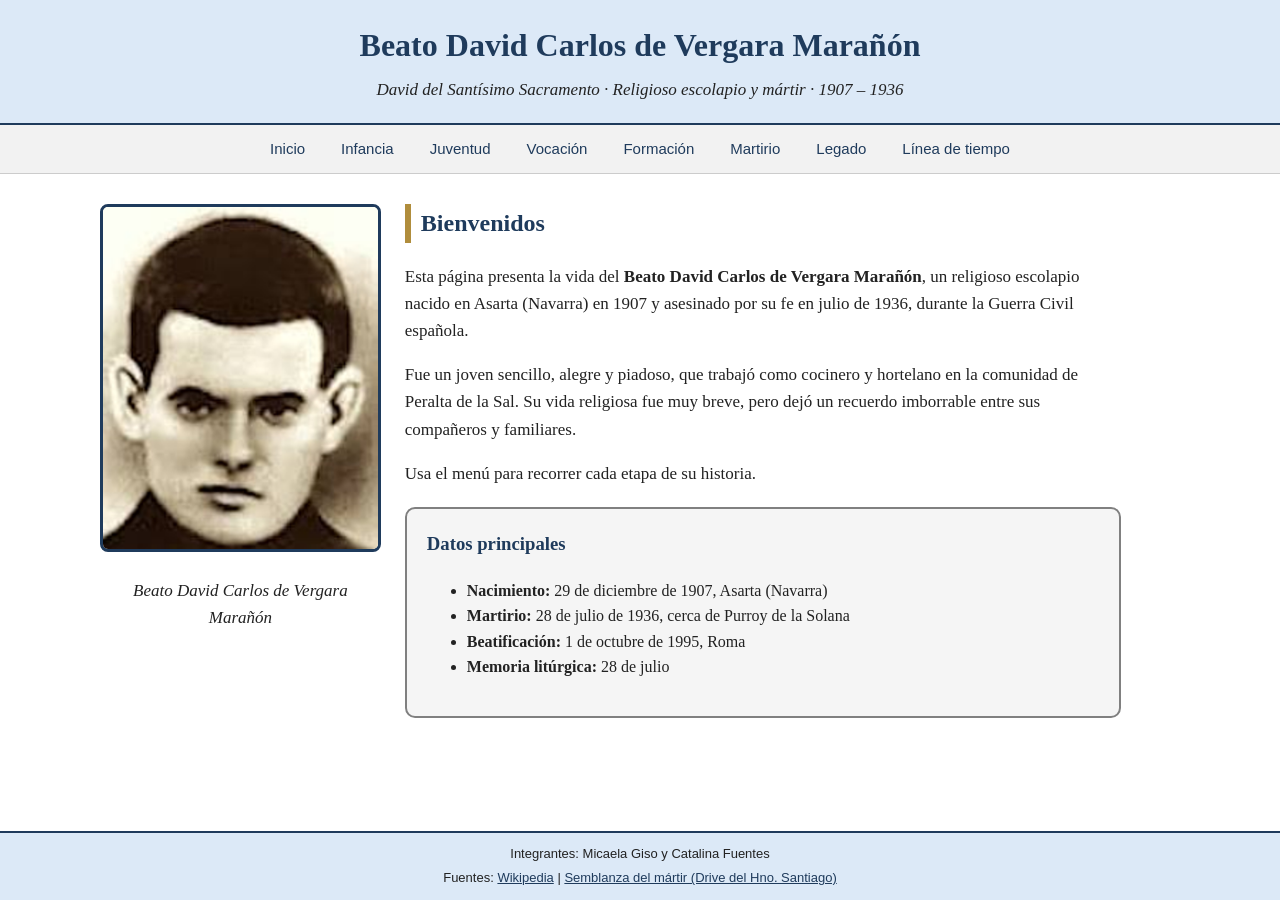
<file: index.html>
<!DOCTYPE html>
<html lang="en">
<head>
  <meta charset="UTF-8">
  <meta name="viewport" content="width=device-width, initial-scale=1.0">
  <title>Proyecto</title>
  <link rel="stylesheet" href="css/estilos.css">
</head>
<body>

  <header>
    <h1>Beato David Carlos de Vergara Marañón</h1>
    <p>David del Santísimo Sacramento · Religioso escolapio y mártir · 1907 – 1936</p>
  </header>

  <nav>
    <ul>
      <li><a href="index.html">Inicio</a></li>
      <li><a href="paginas/infancia.html">Infancia</a></li>
      <li><a href="paginas/juventud.html">Juventud</a></li>
      <li><a href="paginas/vocacion.html">Vocación</a></li>
      <li><a href="paginas/formacion.html">Formación</a></li>
      <li><a href="paginas/martirio.html">Martirio</a></li>
      <li><a href="paginas/legado.html">Legado</a></li>
      <li><a href="paginas/linea-tiempo.html">Línea de tiempo</a></li>
    </ul>
  </nav>

  <div class="contenedor">

    <div class="lateral">
      <img src="img/beato-david.png" alt="Retrato del Beato David Carlos de Vergara Marañón">
      <p><em>Beato David Carlos de Vergara Marañón</em></p>
    </div>

    <main class="contenido">
      <h2>Bienvenidos</h2>
      <p>Esta página presenta la vida del <strong>Beato David Carlos de Vergara Marañón</strong>, un religioso escolapio nacido en Asarta (Navarra) en 1907 y asesinado por su fe en julio de 1936, durante la Guerra Civil española.</p>
      <p>Fue un joven sencillo, alegre y piadoso, que trabajó como cocinero y hortelano en la comunidad de Peralta de la Sal. Su vida religiosa fue muy breve, pero dejó un recuerdo imborrable entre sus compañeros y familiares.</p>
      <p>Usa el menú para recorrer cada etapa de su historia.</p>
      <div class="tarjeta">
        <h3>Datos principales</h3>
        <ul>
          <li><strong>Nacimiento:</strong> 29 de diciembre de 1907, Asarta (Navarra)</li>
          <li><strong>Martirio:</strong> 28 de julio de 1936, cerca de Purroy de la Solana</li>
          <li><strong>Beatificación:</strong> 1 de octubre de 1995, Roma</li>
          <li><strong>Memoria litúrgica:</strong> 28 de julio</li>
        </ul>
      </div>
    </main>

  </div>

  <footer>
    <p>Integrantes: Micaela Giso y Catalina Fuentes</p>
    <p>Fuentes:
      <a href="https://es.wikipedia.org/wiki/David_Carlos_de_Vergara_Mara%C3%B1%C3%B3n" target="_blank">Wikipedia</a> |
      <a href="https://drive.google.com/drive/folders/1KBdkmyiIZbQP7oIStx3ySEvW28_Zi-13" target="_blank">Semblanza del mártir (Drive del Hno. Santiago)</a>
    </p>
  </footer>

</body>
</html>
</file>
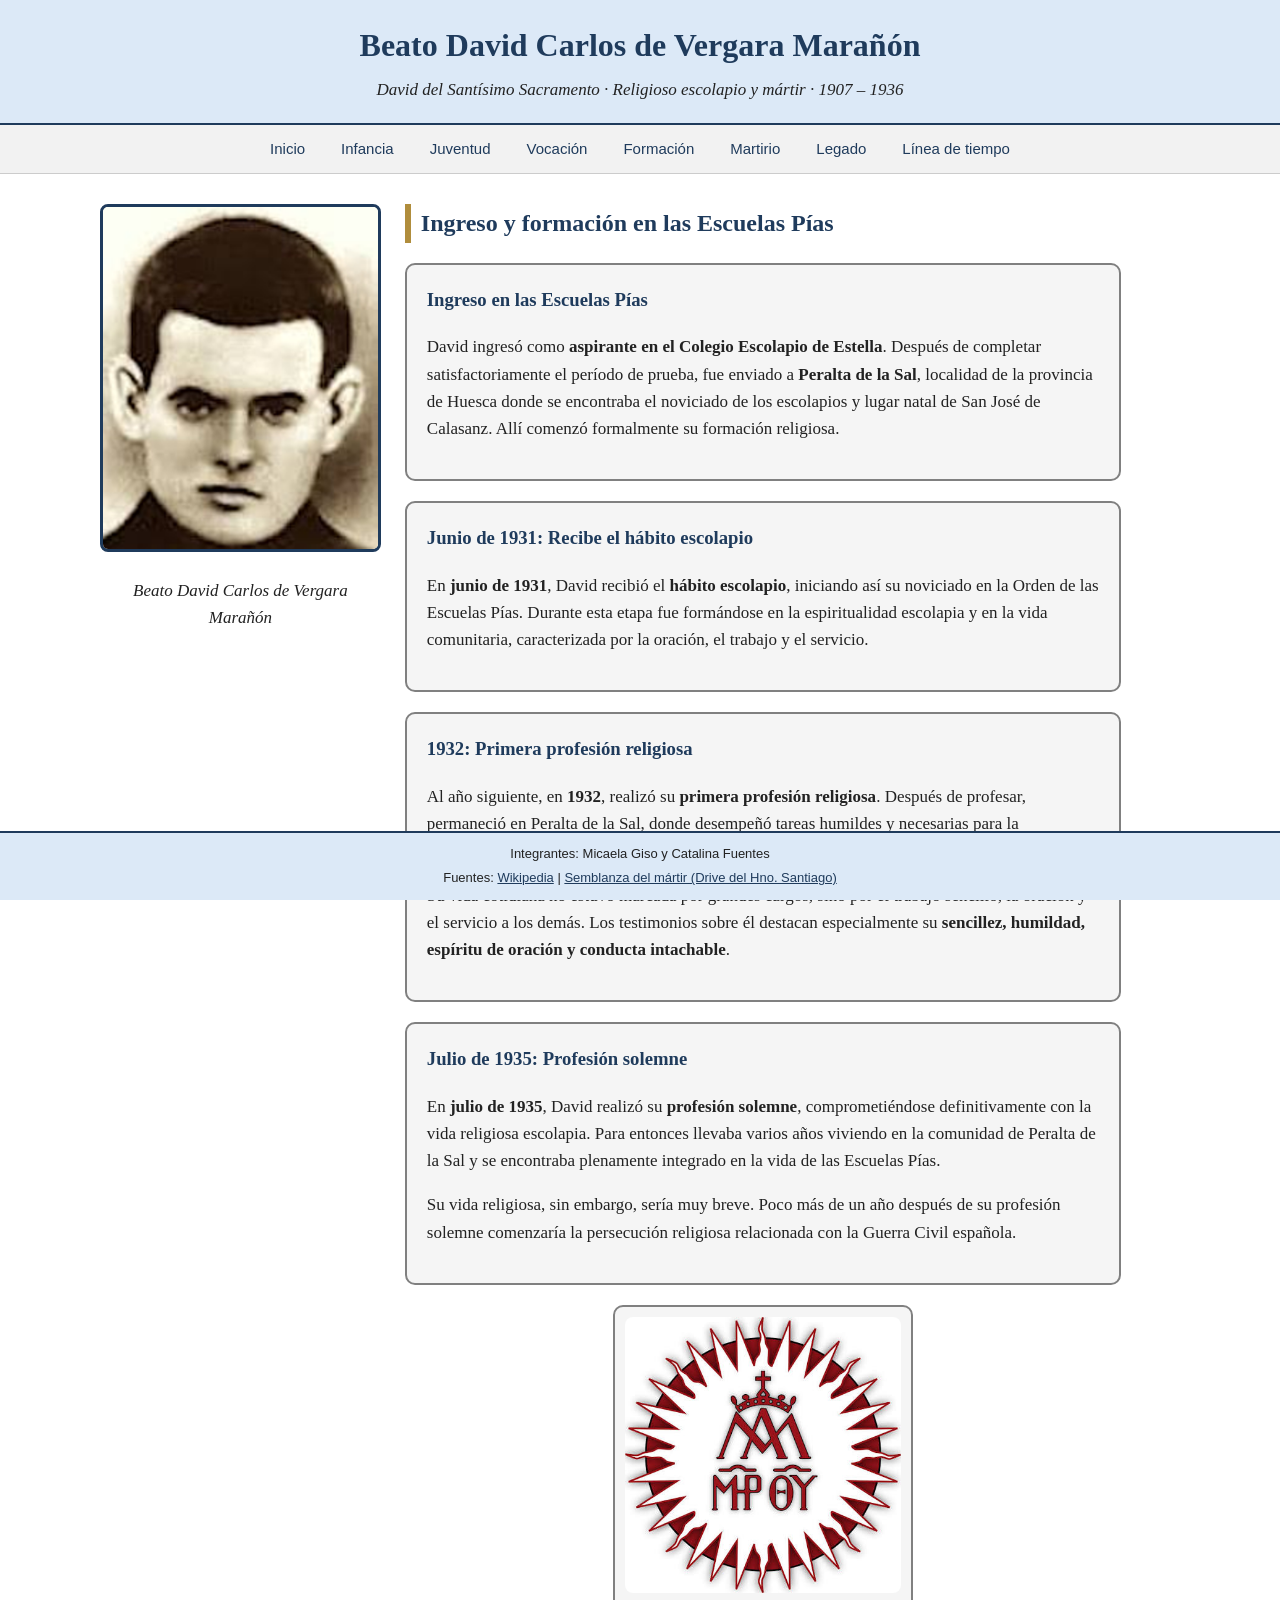
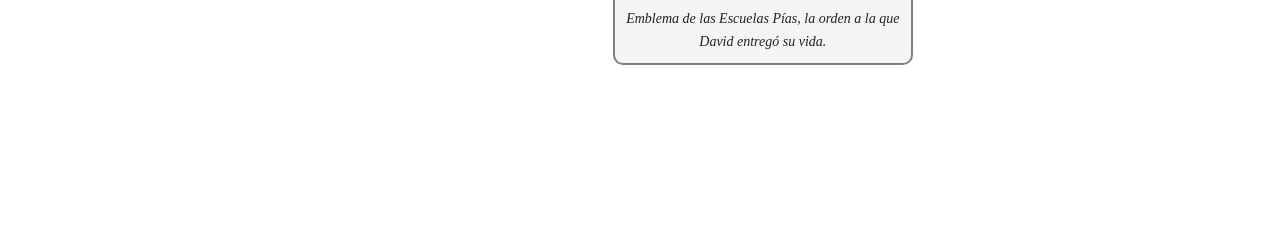
<file: paginas/formacion.html>
<!DOCTYPE html>
<html lang="es">
<head>
  <meta charset="UTF-8">
  <meta name="viewport" content="width=device-width, initial-scale=1.0">
  <title>Formación | Beato David Carlos de Vergara Marañón</title>
  <link rel="stylesheet" href="../css/estilos.css">
</head>
<body>

  <header>
    <h1>Beato David Carlos de Vergara Marañón</h1>
    <p>David del Santísimo Sacramento · Religioso escolapio y mártir · 1907 – 1936</p>
  </header>

  <nav>
    <ul>
      <li><a href="../index.html">Inicio</a></li>
      <li><a href="infancia.html">Infancia</a></li>
      <li><a href="juventud.html">Juventud</a></li>
      <li><a href="vocacion.html">Vocación</a></li>
      <li><a href="formacion.html">Formación</a></li>
      <li><a href="martirio.html">Martirio</a></li>
      <li><a href="legado.html">Legado</a></li>
      <li><a href="linea-tiempo.html">Línea de tiempo</a></li>
    </ul>
  </nav>

  <div class="contenedor">

    <div class="lateral">
      <img src="../img/beato-david.png" alt="Retrato del Beato David Carlos de Vergara Marañón">
      <p><em>Beato David Carlos de Vergara Marañón</em></p>
    </div>

    <main class="contenido">
      <h2>Ingreso y formación en las Escuelas Pías</h2>

      <div class="tarjeta">
        <h3>Ingreso en las Escuelas Pías</h3>
        <p>David ingresó como <strong>aspirante en el Colegio Escolapio de Estella</strong>. Después de completar satisfactoriamente el período de prueba, fue enviado a <strong>Peralta de la Sal</strong>, localidad de la provincia de Huesca donde se encontraba el noviciado de los escolapios y lugar natal de San José de Calasanz. Allí comenzó formalmente su formación religiosa.</p>
      </div>

      <div class="tarjeta">
        <h3>Junio de 1931: Recibe el hábito escolapio</h3>
        <p>En <strong>junio de 1931</strong>, David recibió el <strong>hábito escolapio</strong>, iniciando así su noviciado en la Orden de las Escuelas Pías. Durante esta etapa fue formándose en la espiritualidad escolapia y en la vida comunitaria, caracterizada por la oración, el trabajo y el servicio.</p>
      </div>

      <div class="tarjeta">
        <h3>1932: Primera profesión religiosa</h3>
        <p>Al año siguiente, en <strong>1932</strong>, realizó su <strong>primera profesión religiosa</strong>. Después de profesar, permaneció en Peralta de la Sal, donde desempeñó tareas humildes y necesarias para la comunidad. Fue principalmente <strong>cocinero y hortelano</strong>.</p>
        <p>Su vida cotidiana no estuvo marcada por grandes cargos, sino por el trabajo sencillo, la oración y el servicio a los demás. Los testimonios sobre él destacan especialmente su <strong>sencillez, humildad, espíritu de oración y conducta intachable</strong>.</p>
      </div>

      <div class="tarjeta">
        <h3>Julio de 1935: Profesión solemne</h3>
        <p>En <strong>julio de 1935</strong>, David realizó su <strong>profesión solemne</strong>, comprometiéndose definitivamente con la vida religiosa escolapia. Para entonces llevaba varios años viviendo en la comunidad de Peralta de la Sal y se encontraba plenamente integrado en la vida de las Escuelas Pías.</p>
        <p>Su vida religiosa, sin embargo, sería muy breve. Poco más de un año después de su profesión solemne comenzaría la persecución religiosa relacionada con la Guerra Civil española.</p>
      </div>
      <div class="foto">
        <img src="../img/escuelas-pias.png" alt="Emblema de las Escuelas Pías con el monograma de María y una corona">
        <p><em>Emblema de las Escuelas Pías, la orden a la que David entregó su vida.</em></p>
      </div>
    </main>

  </div>

  <footer>
    <p>Integrantes: Micaela Giso y Catalina Fuentes</p>
    <p>Fuentes:
      <a href="https://es.wikipedia.org/wiki/David_Carlos_de_Vergara_Mara%C3%B1%C3%B3n" target="_blank">Wikipedia</a> |
      <a href="https://drive.google.com/drive/folders/1KBdkmyiIZbQP7oIStx3ySEvW28_Zi-13" target="_blank">Semblanza del mártir (Drive del Hno. Santiago)</a>
    </p>
  </footer>

</body>
</html>
</file>
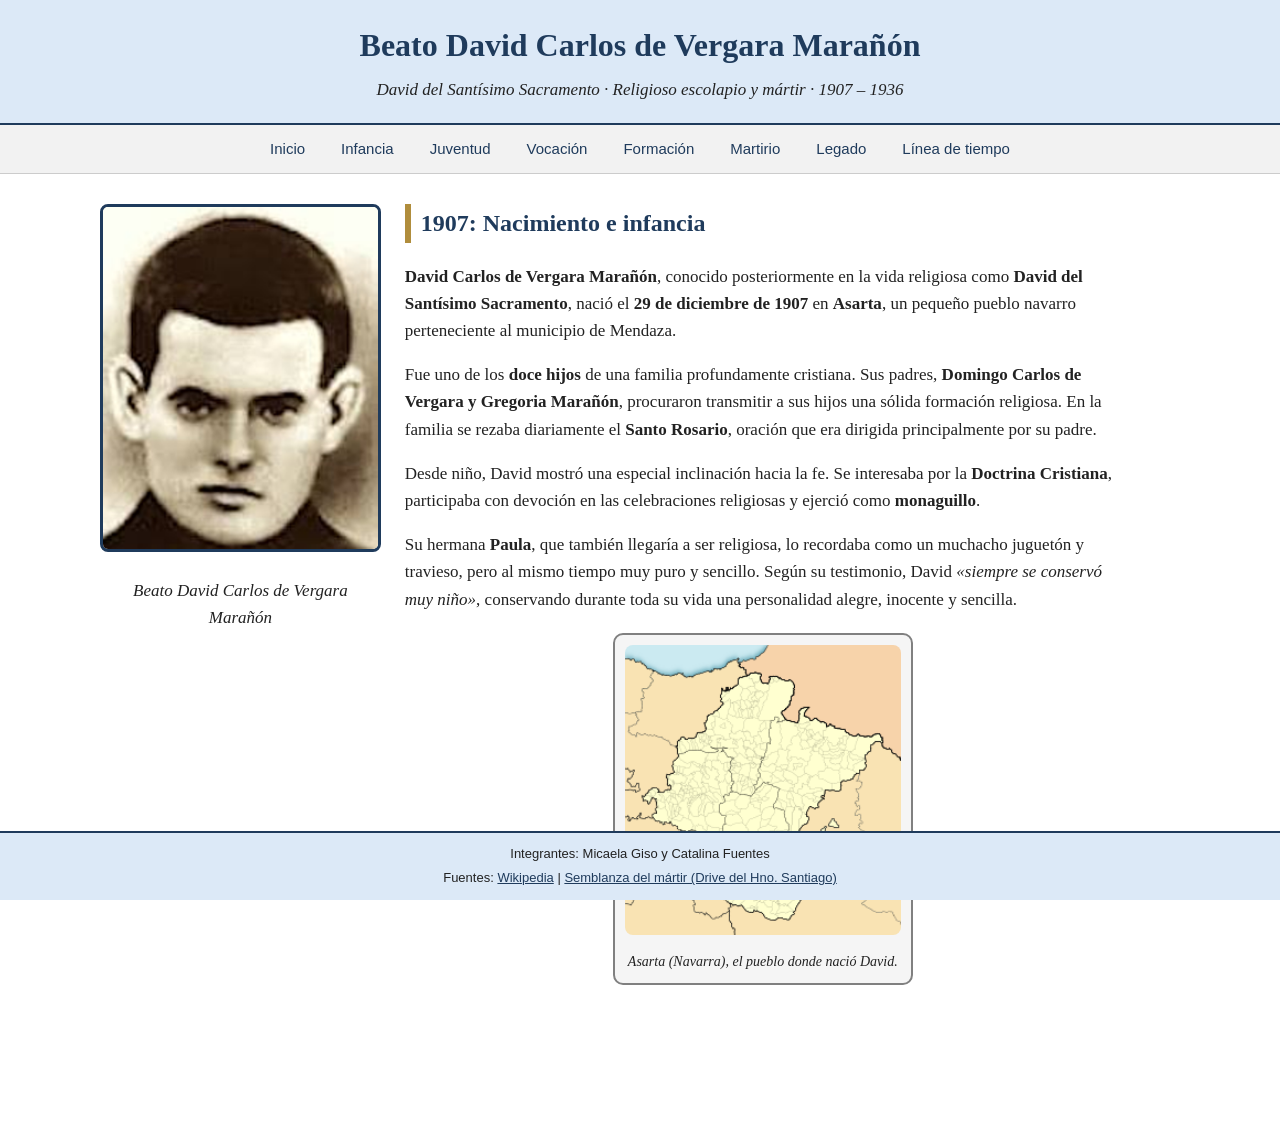
<file: paginas/infancia.html>
<!DOCTYPE html>
<html lang="es">
<head>
  <meta charset="UTF-8">
  <meta name="viewport" content="width=device-width, initial-scale=1.0">
  <title>Infancia | Beato David Carlos de Vergara Marañón</title>
  <link rel="stylesheet" href="../css/estilos.css">
</head>
<body>

  <header>
    <h1>Beato David Carlos de Vergara Marañón</h1>
    <p>David del Santísimo Sacramento · Religioso escolapio y mártir · 1907 – 1936</p>
  </header>

  <nav>
    <ul>
      <li><a href="../index.html">Inicio</a></li>
      <li><a href="infancia.html">Infancia</a></li>
      <li><a href="juventud.html">Juventud</a></li>
      <li><a href="vocacion.html">Vocación</a></li>
      <li><a href="formacion.html">Formación</a></li>
      <li><a href="martirio.html">Martirio</a></li>
      <li><a href="legado.html">Legado</a></li>
      <li><a href="linea-tiempo.html">Línea de tiempo</a></li>
    </ul>
  </nav>

  <div class="contenedor">

    <div class="lateral">
      <img src="../img/beato-david.png" alt="Retrato del Beato David Carlos de Vergara Marañón">
      <p><em>Beato David Carlos de Vergara Marañón</em></p>
    </div>

    <main class="contenido">
      <h2>1907: Nacimiento e infancia</h2>

      <p><strong>David Carlos de Vergara Marañón</strong>, conocido posteriormente en la vida religiosa como <strong>David del Santísimo Sacramento</strong>, nació el <strong>29 de diciembre de 1907</strong> en <strong>Asarta</strong>, un pequeño pueblo navarro perteneciente al municipio de Mendaza.</p>
      <p>Fue uno de los <strong>doce hijos</strong> de una familia profundamente cristiana. Sus padres, <strong>Domingo Carlos de Vergara y Gregoria Marañón</strong>, procuraron transmitir a sus hijos una sólida formación religiosa. En la familia se rezaba diariamente el <strong>Santo Rosario</strong>, oración que era dirigida principalmente por su padre.</p>
      <p>Desde niño, David mostró una especial inclinación hacia la fe. Se interesaba por la <strong>Doctrina Cristiana</strong>, participaba con devoción en las celebraciones religiosas y ejerció como <strong>monaguillo</strong>.</p>
      <p>Su hermana <strong>Paula</strong>, que también llegaría a ser religiosa, lo recordaba como un muchacho juguetón y travieso, pero al mismo tiempo muy puro y sencillo. Según su testimonio, David <em>«siempre se conservó muy niño»</em>, conservando durante toda su vida una personalidad alegre, inocente y sencilla.</p>
      <div class="foto">
        <img src="../img/asarta.png" alt="Mapa de Navarra con sus municipios">
        <p><em>Asarta (Navarra), el pueblo donde nació David.</em></p>
      </div>
    </main>

  </div>

  <footer>
    <p>Integrantes: Micaela Giso y Catalina Fuentes</p>
    <p>Fuentes:
      <a href="https://es.wikipedia.org/wiki/David_Carlos_de_Vergara_Mara%C3%B1%C3%B3n" target="_blank">Wikipedia</a> |
      <a href="https://drive.google.com/drive/folders/1KBdkmyiIZbQP7oIStx3ySEvW28_Zi-13" target="_blank">Semblanza del mártir (Drive del Hno. Santiago)</a>
    </p>
  </footer>

</body>
</html>
</file>
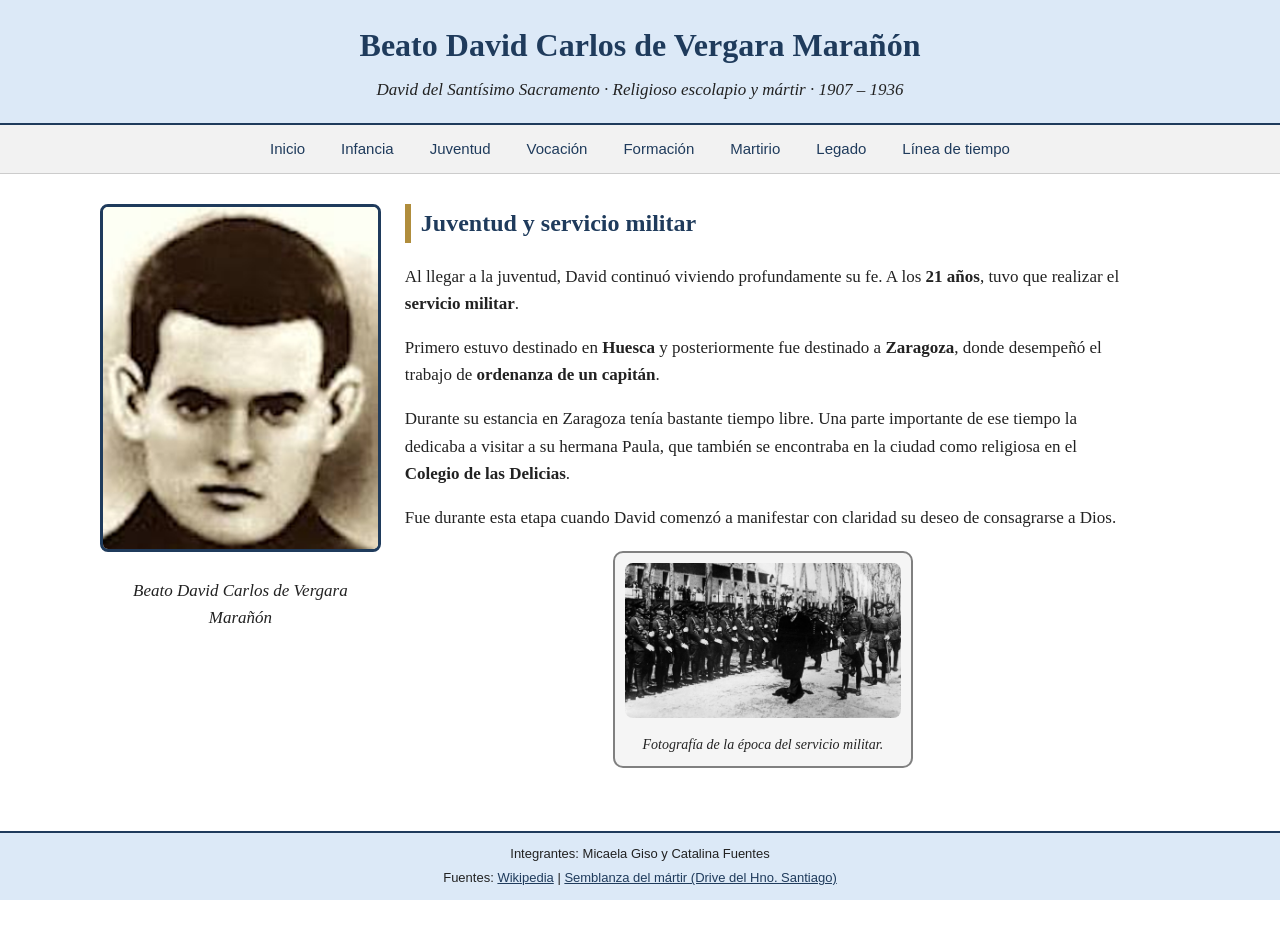
<file: paginas/juventud.html>
<!DOCTYPE html>
<html lang="es">
<head>
  <meta charset="UTF-8">
  <meta name="viewport" content="width=device-width, initial-scale=1.0">
  <title>Juventud | Beato David Carlos de Vergara Marañón</title>
  <link rel="stylesheet" href="../css/estilos.css">
</head>
<body>

  <header>
    <h1>Beato David Carlos de Vergara Marañón</h1>
    <p>David del Santísimo Sacramento · Religioso escolapio y mártir · 1907 – 1936</p>
  </header>

  <nav>
    <ul>
      <li><a href="../index.html">Inicio</a></li>
      <li><a href="infancia.html">Infancia</a></li>
      <li><a href="juventud.html">Juventud</a></li>
      <li><a href="vocacion.html">Vocación</a></li>
      <li><a href="formacion.html">Formación</a></li>
      <li><a href="martirio.html">Martirio</a></li>
      <li><a href="legado.html">Legado</a></li>
      <li><a href="linea-tiempo.html">Línea de tiempo</a></li>
    </ul>
  </nav>

  <div class="contenedor">

    <div class="lateral">
      <img src="../img/beato-david.png" alt="Retrato del Beato David Carlos de Vergara Marañón">
      <p><em>Beato David Carlos de Vergara Marañón</em></p>
    </div>

    <main class="contenido">
      <h2>Juventud y servicio militar</h2>

      <p>Al llegar a la juventud, David continuó viviendo profundamente su fe. A los <strong>21 años</strong>, tuvo que realizar el <strong>servicio militar</strong>.</p>
      <p>Primero estuvo destinado en <strong>Huesca</strong> y posteriormente fue destinado a <strong>Zaragoza</strong>, donde desempeñó el trabajo de <strong>ordenanza de un capitán</strong>.</p>
      <p>Durante su estancia en Zaragoza tenía bastante tiempo libre. Una parte importante de ese tiempo la dedicaba a visitar a su hermana Paula, que también se encontraba en la ciudad como religiosa en el <strong>Colegio de las Delicias</strong>.</p>
      <p>Fue durante esta etapa cuando David comenzó a manifestar con claridad su deseo de consagrarse a Dios.</p>
      <div class="foto">
        <img src="../img/servicio-militar.png" alt="Fotografía de época de soldados formados durante un desfile militar">
        <p><em>Fotografía de la época del servicio militar.</em></p>
      </div>
    </main>

  </div>

  <footer>
    <p>Integrantes: Micaela Giso y Catalina Fuentes</p>
    <p>Fuentes:
      <a href="https://es.wikipedia.org/wiki/David_Carlos_de_Vergara_Mara%C3%B1%C3%B3n" target="_blank">Wikipedia</a> |
      <a href="https://drive.google.com/drive/folders/1KBdkmyiIZbQP7oIStx3ySEvW28_Zi-13" target="_blank">Semblanza del mártir (Drive del Hno. Santiago)</a>
    </p>
  </footer>

</body>
</html>
</file>
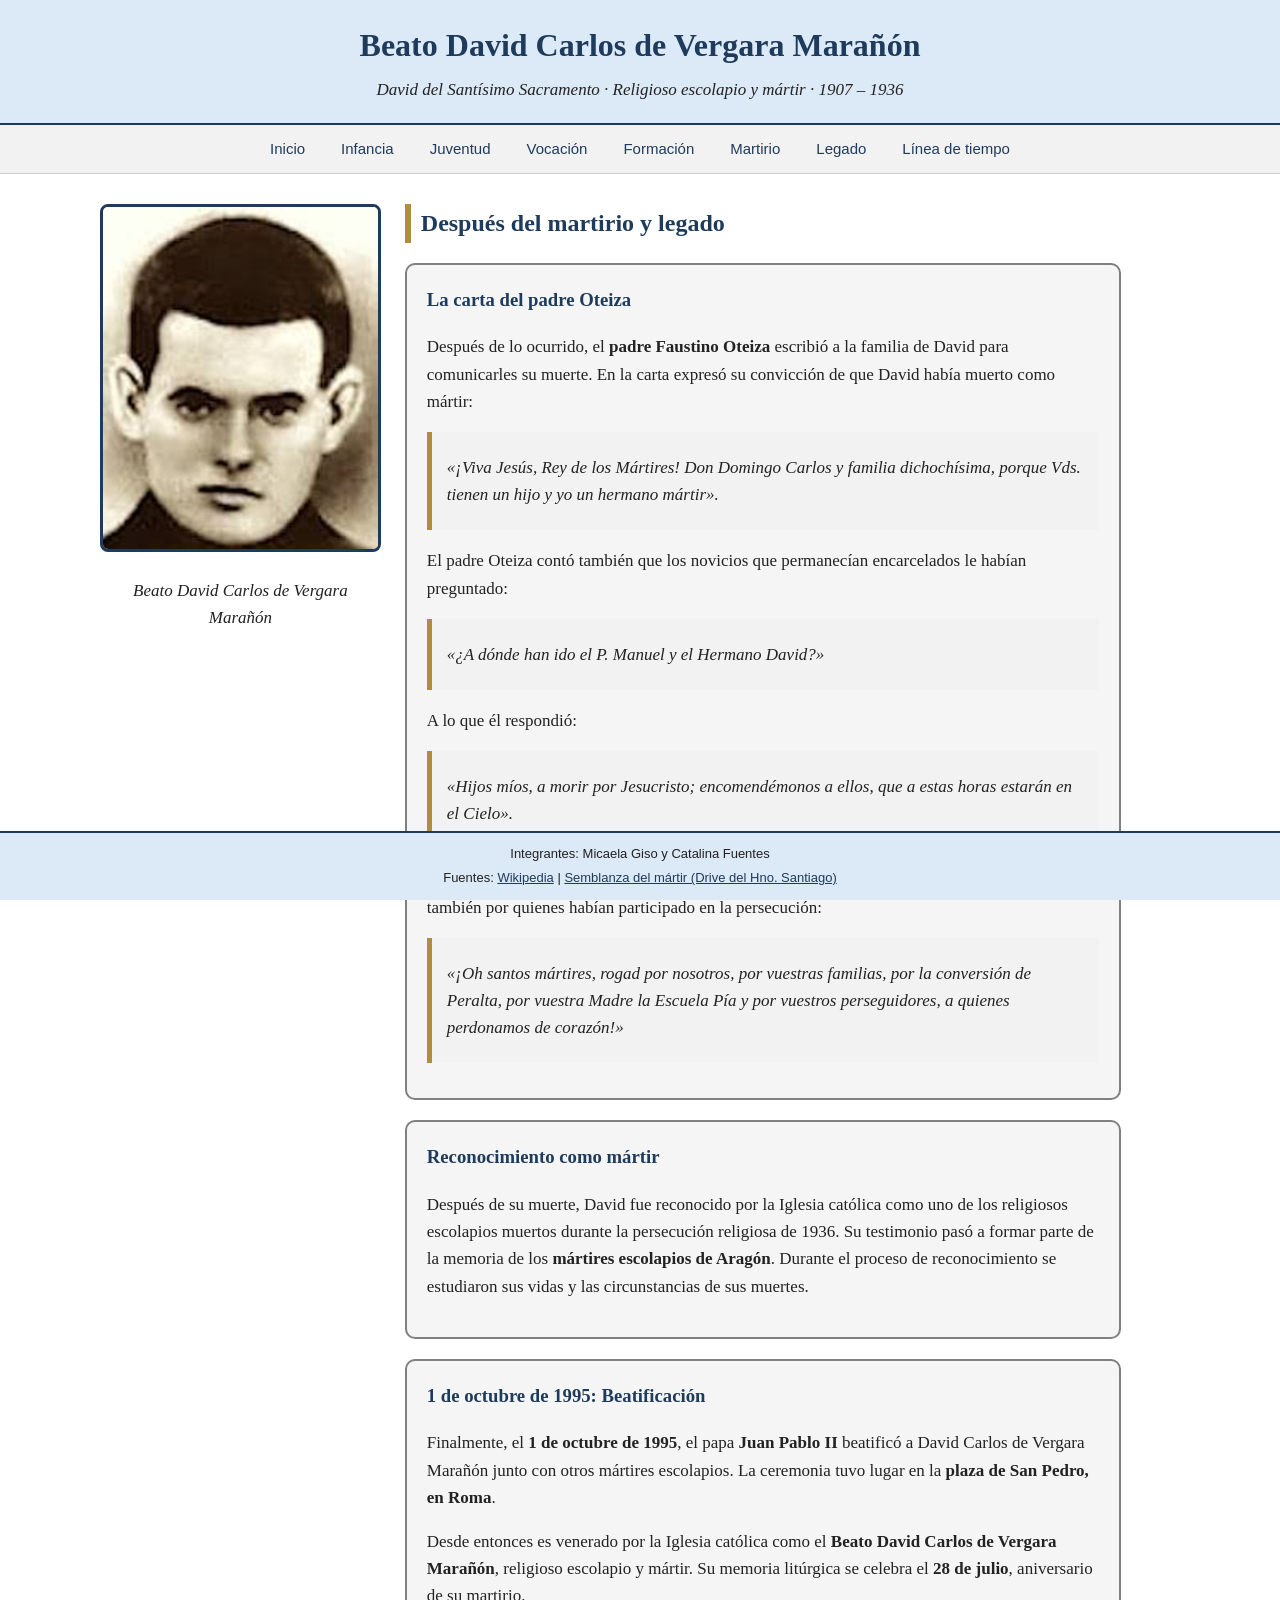
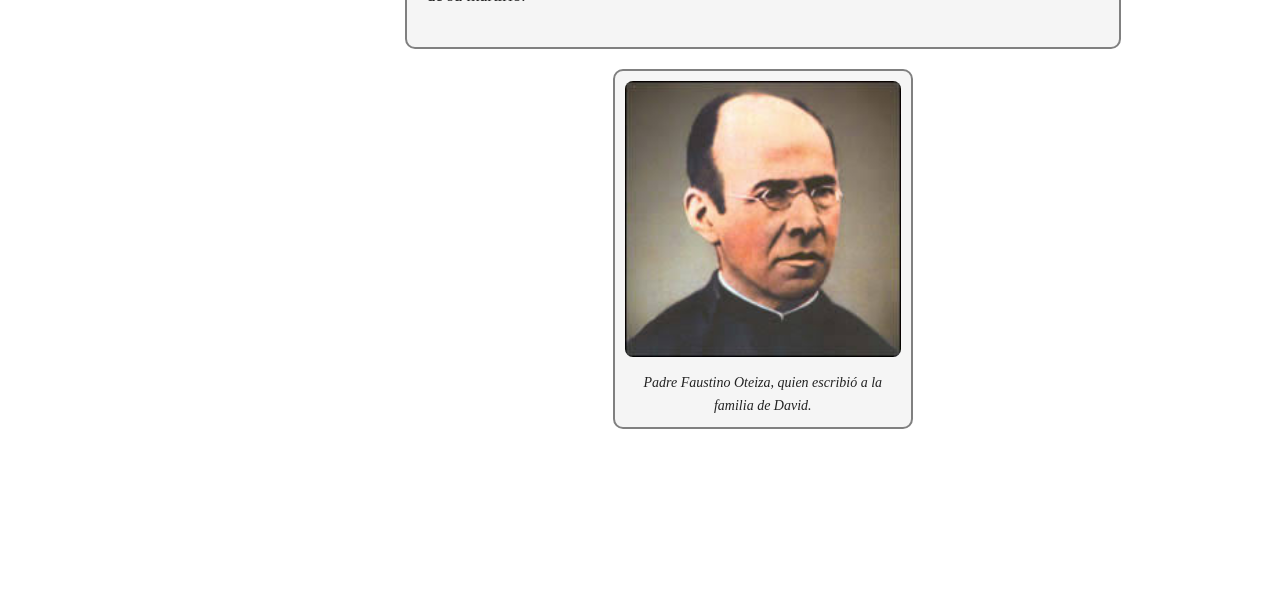
<file: paginas/legado.html>
<!DOCTYPE html>
<html lang="es">
<head>
  <meta charset="UTF-8">
  <meta name="viewport" content="width=device-width, initial-scale=1.0">
  <title>Legado | Beato David Carlos de Vergara Marañón</title>
  <link rel="stylesheet" href="../css/estilos.css">
</head>
<body>

  <header>
    <h1>Beato David Carlos de Vergara Marañón</h1>
    <p>David del Santísimo Sacramento · Religioso escolapio y mártir · 1907 – 1936</p>
  </header>

  <nav>
    <ul>
      <li><a href="../index.html">Inicio</a></li>
      <li><a href="infancia.html">Infancia</a></li>
      <li><a href="juventud.html">Juventud</a></li>
      <li><a href="vocacion.html">Vocación</a></li>
      <li><a href="formacion.html">Formación</a></li>
      <li><a href="martirio.html">Martirio</a></li>
      <li><a href="legado.html">Legado</a></li>
      <li><a href="linea-tiempo.html">Línea de tiempo</a></li>
    </ul>
  </nav>

  <div class="contenedor">

    <div class="lateral">
      <img src="../img/beato-david.png" alt="Retrato del Beato David Carlos de Vergara Marañón">
      <p><em>Beato David Carlos de Vergara Marañón</em></p>
    </div>

    <main class="contenido">
      <h2>Después del martirio y legado</h2>

      <div class="tarjeta">
        <h3>La carta del padre Oteiza</h3>
        <p>Después de lo ocurrido, el <strong>padre Faustino Oteiza</strong> escribió a la familia de David para comunicarles su muerte. En la carta expresó su convicción de que David había muerto como mártir:</p>
      <div class="cita"><p><em>«¡Viva Jesús, Rey de los Mártires! Don Domingo Carlos y familia dichochísima, porque Vds. tienen un hijo y yo un hermano mártir».</em></p></div>
        <p>El padre Oteiza contó también que los novicios que permanecían encarcelados le habían preguntado:</p>
      <div class="cita"><p><em>«¿A dónde han ido el P. Manuel y el Hermano David?»</em></p></div>
        <p>A lo que él respondió:</p>
      <div class="cita"><p><em>«Hijos míos, a morir por Jesucristo; encomendémonos a ellos, que a estas horas estarán en el Cielo».</em></p></div>
        <p>La carta terminaba pidiendo que se rezara por los mártires, por sus familias, por la Escuela Pía y también por quienes habían participado en la persecución:</p>
      <div class="cita"><p><em>«¡Oh santos mártires, rogad por nosotros, por vuestras familias, por la conversión de Peralta, por vuestra Madre la Escuela Pía y por vuestros perseguidores, a quienes perdonamos de corazón!»</em></p></div>
      </div>

      <div class="tarjeta">
        <h3>Reconocimiento como mártir</h3>
        <p>Después de su muerte, David fue reconocido por la Iglesia católica como uno de los religiosos escolapios muertos durante la persecución religiosa de 1936. Su testimonio pasó a formar parte de la memoria de los <strong>mártires escolapios de Aragón</strong>. Durante el proceso de reconocimiento se estudiaron sus vidas y las circunstancias de sus muertes.</p>
      </div>

      <div class="tarjeta">
        <h3>1 de octubre de 1995: Beatificación</h3>
        <p>Finalmente, el <strong>1 de octubre de 1995</strong>, el papa <strong>Juan Pablo II</strong> beatificó a David Carlos de Vergara Marañón junto con otros mártires escolapios. La ceremonia tuvo lugar en la <strong>plaza de San Pedro, en Roma</strong>.</p>
        <p>Desde entonces es venerado por la Iglesia católica como el <strong>Beato David Carlos de Vergara Marañón</strong>, religioso escolapio y mártir. Su memoria litúrgica se celebra el <strong>28 de julio</strong>, aniversario de su martirio.</p>
      </div>
      <div class="foto">
        <img src="../img/faustino-oteiza.png" alt="Retrato del padre Faustino Oteiza">
        <p><em>Padre Faustino Oteiza, quien escribió a la familia de David.</em></p>
      </div>
    </main>

  </div>

  <footer>
    <p>Integrantes: Micaela Giso y Catalina Fuentes</p>
    <p>Fuentes:
      <a href="https://es.wikipedia.org/wiki/David_Carlos_de_Vergara_Mara%C3%B1%C3%B3n" target="_blank">Wikipedia</a> |
      <a href="https://drive.google.com/drive/folders/1KBdkmyiIZbQP7oIStx3ySEvW28_Zi-13" target="_blank">Semblanza del mártir (Drive del Hno. Santiago)</a>
    </p>
  </footer>

</body>
</html>
</file>
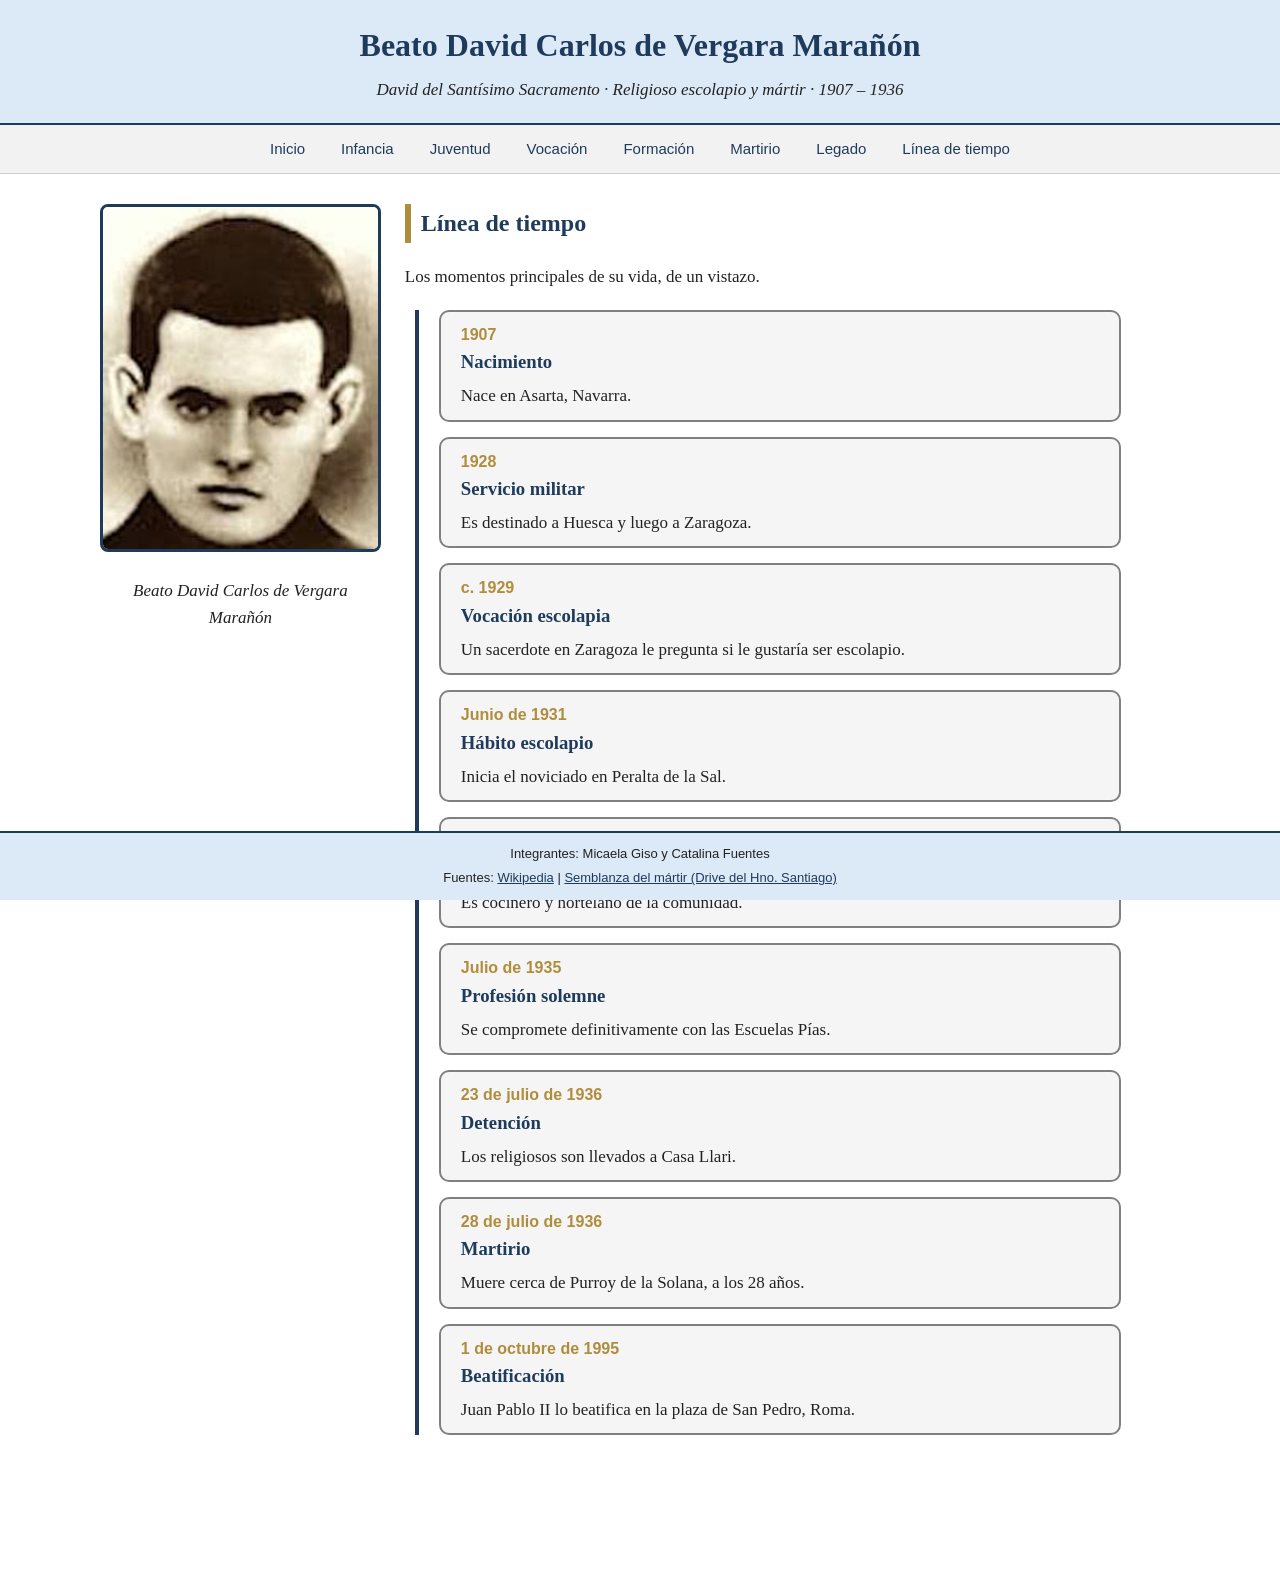
<file: paginas/linea-tiempo.html>
<!DOCTYPE html>
<html lang="es">
<head>
  <meta charset="UTF-8">
  <meta name="viewport" content="width=device-width, initial-scale=1.0">
  <title>Línea de tiempo | Beato David Carlos de Vergara Marañón</title>
  <link rel="stylesheet" href="../css/estilos.css">
</head>
<body>

  <header>
    <h1>Beato David Carlos de Vergara Marañón</h1>
    <p>David del Santísimo Sacramento · Religioso escolapio y mártir · 1907 – 1936</p>
  </header>

  <nav>
    <ul>
      <li><a href="../index.html">Inicio</a></li>
      <li><a href="infancia.html">Infancia</a></li>
      <li><a href="juventud.html">Juventud</a></li>
      <li><a href="vocacion.html">Vocación</a></li>
      <li><a href="formacion.html">Formación</a></li>
      <li><a href="martirio.html">Martirio</a></li>
      <li><a href="legado.html">Legado</a></li>
      <li><a href="linea-tiempo.html">Línea de tiempo</a></li>
    </ul>
  </nav>

  <div class="contenedor">

    <div class="lateral">
      <img src="../img/beato-david.png" alt="Retrato del Beato David Carlos de Vergara Marañón">
      <p><em>Beato David Carlos de Vergara Marañón</em></p>
    </div>

    <main class="contenido">
      <h2>Línea de tiempo</h2>
      <p>Los momentos principales de su vida, de un vistazo.</p>
      <ul class="linea">
        <li>
          <span class="fecha">1907</span>
          <h3>Nacimiento</h3>
          <p>Nace en Asarta, Navarra.</p>
        </li>
        <li>
          <span class="fecha">1928</span>
          <h3>Servicio militar</h3>
          <p>Es destinado a Huesca y luego a Zaragoza.</p>
        </li>
        <li>
          <span class="fecha">c. 1929</span>
          <h3>Vocación escolapia</h3>
          <p>Un sacerdote en Zaragoza le pregunta si le gustaría ser escolapio.</p>
        </li>
        <li>
          <span class="fecha">Junio de 1931</span>
          <h3>Hábito escolapio</h3>
          <p>Inicia el noviciado en Peralta de la Sal.</p>
        </li>
        <li>
          <span class="fecha">1932</span>
          <h3>Primera profesión</h3>
          <p>Es cocinero y hortelano de la comunidad.</p>
        </li>
        <li>
          <span class="fecha">Julio de 1935</span>
          <h3>Profesión solemne</h3>
          <p>Se compromete definitivamente con las Escuelas Pías.</p>
        </li>
        <li>
          <span class="fecha">23 de julio de 1936</span>
          <h3>Detención</h3>
          <p>Los religiosos son llevados a Casa Llari.</p>
        </li>
        <li>
          <span class="fecha">28 de julio de 1936</span>
          <h3>Martirio</h3>
          <p>Muere cerca de Purroy de la Solana, a los 28 años.</p>
        </li>
        <li>
          <span class="fecha">1 de octubre de 1995</span>
          <h3>Beatificación</h3>
          <p>Juan Pablo II lo beatifica en la plaza de San Pedro, Roma.</p>
        </li>
      </ul>
    </main>

  </div>

  <footer>
    <p>Integrantes: Micaela Giso y Catalina Fuentes</p>
    <p>Fuentes:
      <a href="https://es.wikipedia.org/wiki/David_Carlos_de_Vergara_Mara%C3%B1%C3%B3n" target="_blank">Wikipedia</a> |
      <a href="https://drive.google.com/drive/folders/1KBdkmyiIZbQP7oIStx3ySEvW28_Zi-13" target="_blank">Semblanza del mártir (Drive del Hno. Santiago)</a>
    </p>
  </footer>

</body>
</html>
</file>
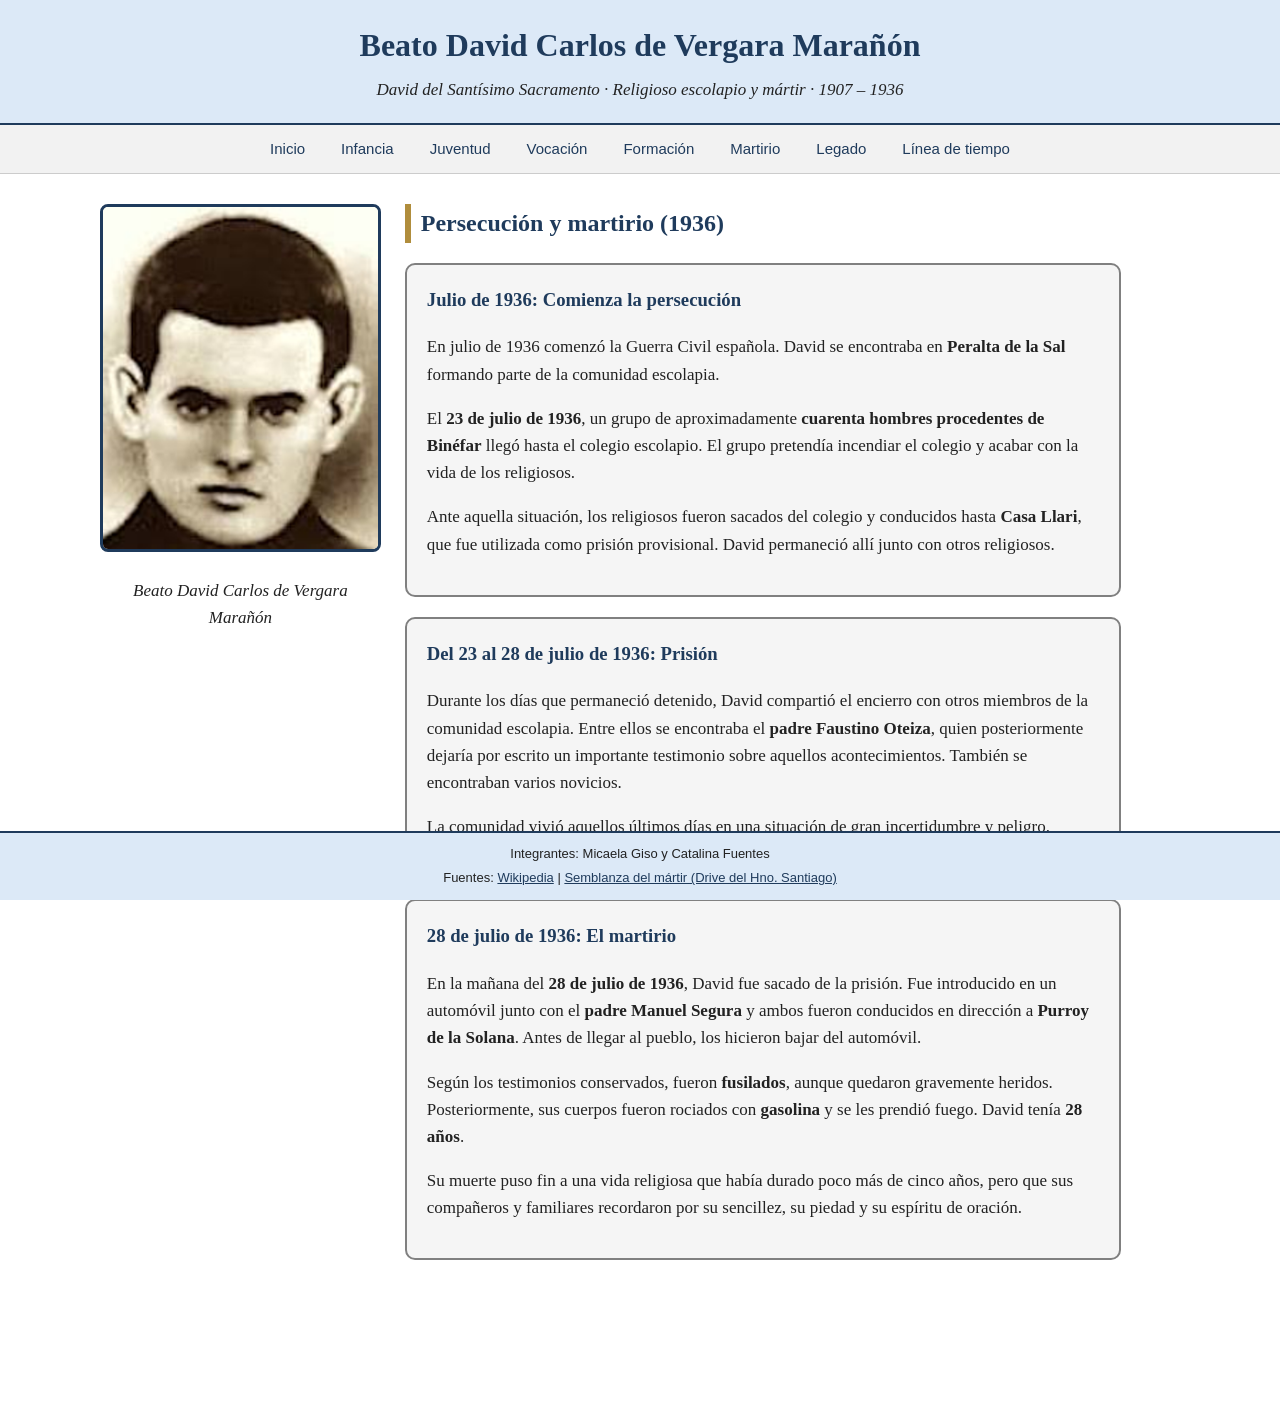
<file: paginas/martirio.html>
<!DOCTYPE html>
<html lang="es">
<head>
  <meta charset="UTF-8">
  <meta name="viewport" content="width=device-width, initial-scale=1.0">
  <title>Martirio | Beato David Carlos de Vergara Marañón</title>
  <link rel="stylesheet" href="../css/estilos.css">
</head>
<body>

  <header>
    <h1>Beato David Carlos de Vergara Marañón</h1>
    <p>David del Santísimo Sacramento · Religioso escolapio y mártir · 1907 – 1936</p>
  </header>

  <nav>
    <ul>
      <li><a href="../index.html">Inicio</a></li>
      <li><a href="infancia.html">Infancia</a></li>
      <li><a href="juventud.html">Juventud</a></li>
      <li><a href="vocacion.html">Vocación</a></li>
      <li><a href="formacion.html">Formación</a></li>
      <li><a href="martirio.html">Martirio</a></li>
      <li><a href="legado.html">Legado</a></li>
      <li><a href="linea-tiempo.html">Línea de tiempo</a></li>
    </ul>
  </nav>

  <div class="contenedor">

    <div class="lateral">
      <img src="../img/beato-david.png" alt="Retrato del Beato David Carlos de Vergara Marañón">
      <p><em>Beato David Carlos de Vergara Marañón</em></p>
    </div>

    <main class="contenido">
      <h2>Persecución y martirio (1936)</h2>

      <div class="tarjeta">
        <h3>Julio de 1936: Comienza la persecución</h3>
        <p>En julio de 1936 comenzó la Guerra Civil española. David se encontraba en <strong>Peralta de la Sal</strong> formando parte de la comunidad escolapia.</p>
        <p>El <strong>23 de julio de 1936</strong>, un grupo de aproximadamente <strong>cuarenta hombres procedentes de Binéfar</strong> llegó hasta el colegio escolapio. El grupo pretendía incendiar el colegio y acabar con la vida de los religiosos.</p>
        <p>Ante aquella situación, los religiosos fueron sacados del colegio y conducidos hasta <strong>Casa Llari</strong>, que fue utilizada como prisión provisional. David permaneció allí junto con otros religiosos.</p>
      </div>

      <div class="tarjeta">
        <h3>Del 23 al 28 de julio de 1936: Prisión</h3>
        <p>Durante los días que permaneció detenido, David compartió el encierro con otros miembros de la comunidad escolapia. Entre ellos se encontraba el <strong>padre Faustino Oteiza</strong>, quien posteriormente dejaría por escrito un importante testimonio sobre aquellos acontecimientos. También se encontraban varios novicios.</p>
        <p>La comunidad vivió aquellos últimos días en una situación de gran incertidumbre y peligro.</p>
      </div>

      <div class="tarjeta">
        <h3>28 de julio de 1936: El martirio</h3>
        <p>En la mañana del <strong>28 de julio de 1936</strong>, David fue sacado de la prisión. Fue introducido en un automóvil junto con el <strong>padre Manuel Segura</strong> y ambos fueron conducidos en dirección a <strong>Purroy de la Solana</strong>. Antes de llegar al pueblo, los hicieron bajar del automóvil.</p>
        <p>Según los testimonios conservados, fueron <strong>fusilados</strong>, aunque quedaron gravemente heridos. Posteriormente, sus cuerpos fueron rociados con <strong>gasolina</strong> y se les prendió fuego. David tenía <strong>28 años</strong>.</p>
        <p>Su muerte puso fin a una vida religiosa que había durado poco más de cinco años, pero que sus compañeros y familiares recordaron por su sencillez, su piedad y su espíritu de oración.</p>
      </div>
    </main>

  </div>

  <footer>
    <p>Integrantes: Micaela Giso y Catalina Fuentes</p>
    <p>Fuentes:
      <a href="https://es.wikipedia.org/wiki/David_Carlos_de_Vergara_Mara%C3%B1%C3%B3n" target="_blank">Wikipedia</a> |
      <a href="https://drive.google.com/drive/folders/1KBdkmyiIZbQP7oIStx3ySEvW28_Zi-13" target="_blank">Semblanza del mártir (Drive del Hno. Santiago)</a>
    </p>
  </footer>

</body>
</html>
</file>
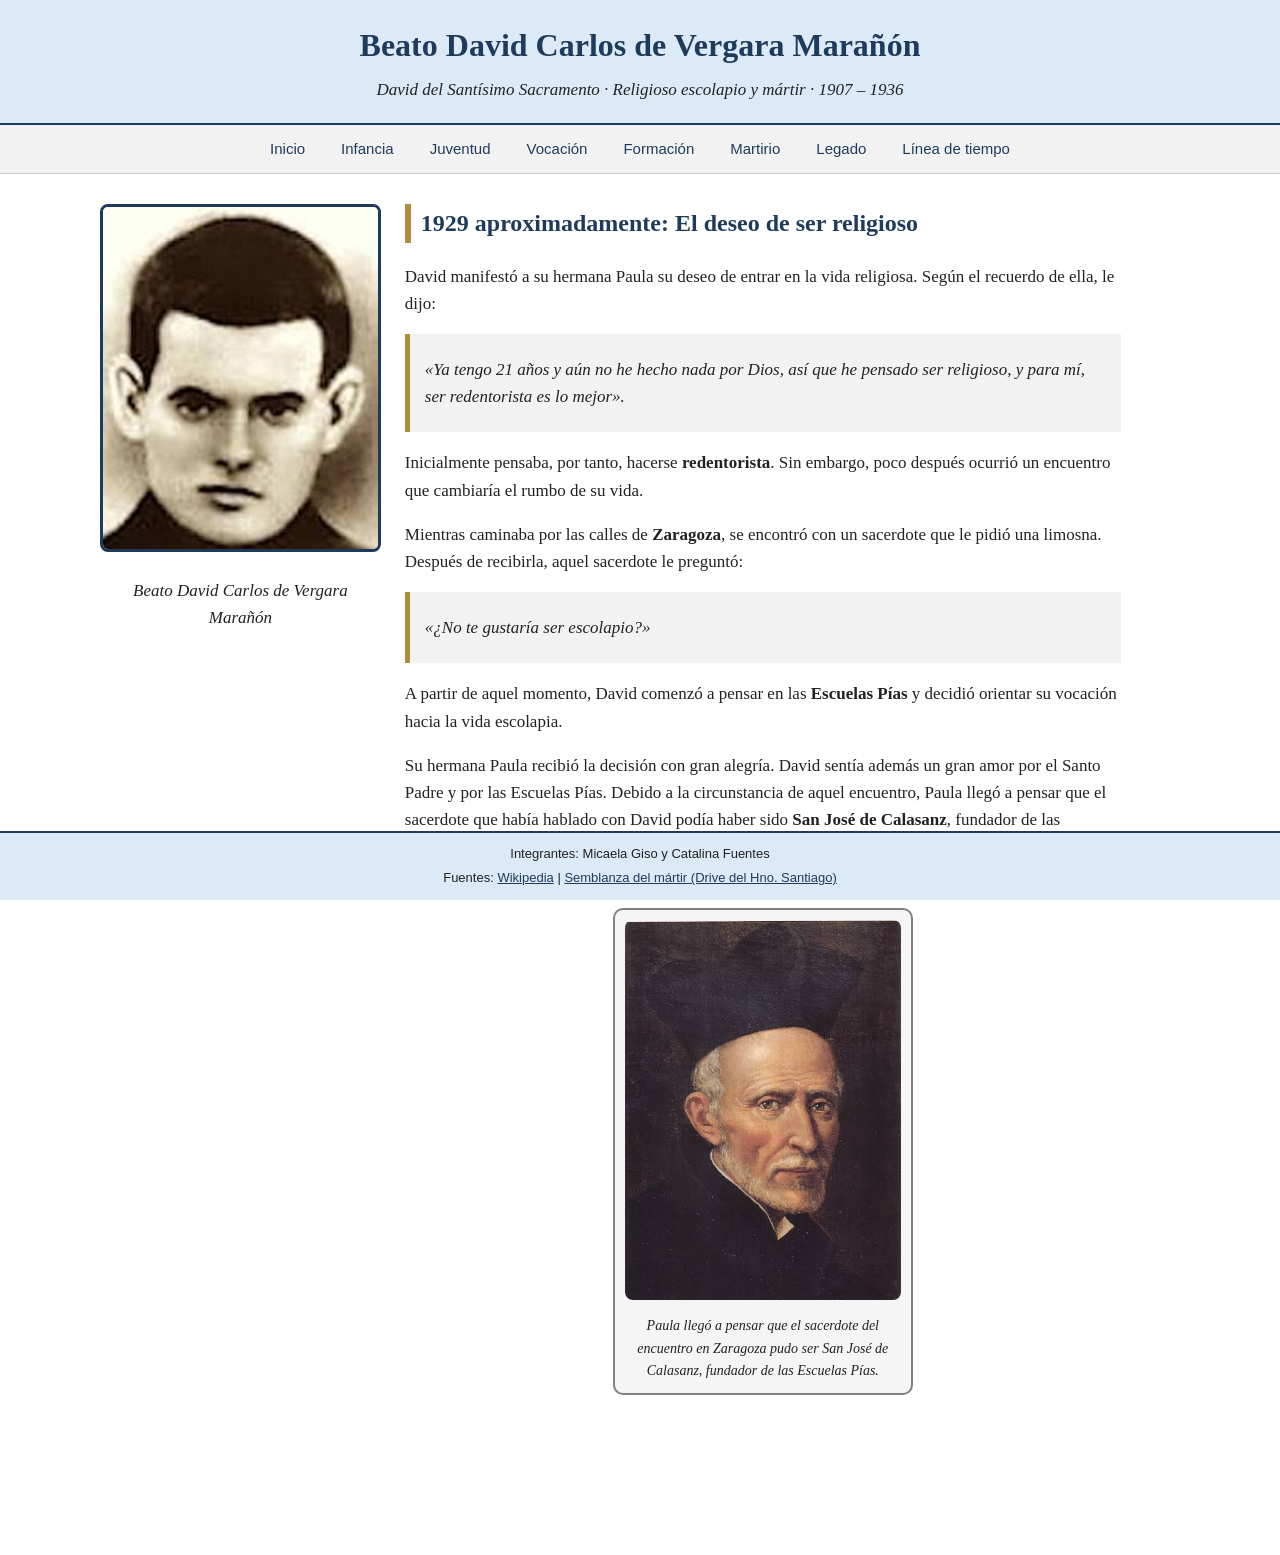
<file: paginas/vocacion.html>
<!DOCTYPE html>
<html lang="es">
<head>
  <meta charset="UTF-8">
  <meta name="viewport" content="width=device-width, initial-scale=1.0">
  <title>Vocación | Beato David Carlos de Vergara Marañón</title>
  <link rel="stylesheet" href="../css/estilos.css">
</head>
<body>

  <header>
    <h1>Beato David Carlos de Vergara Marañón</h1>
    <p>David del Santísimo Sacramento · Religioso escolapio y mártir · 1907 – 1936</p>
  </header>

  <nav>
    <ul>
      <li><a href="../index.html">Inicio</a></li>
      <li><a href="infancia.html">Infancia</a></li>
      <li><a href="juventud.html">Juventud</a></li>
      <li><a href="vocacion.html">Vocación</a></li>
      <li><a href="formacion.html">Formación</a></li>
      <li><a href="martirio.html">Martirio</a></li>
      <li><a href="legado.html">Legado</a></li>
      <li><a href="linea-tiempo.html">Línea de tiempo</a></li>
    </ul>
  </nav>

  <div class="contenedor">

    <div class="lateral">
      <img src="../img/beato-david.png" alt="Retrato del Beato David Carlos de Vergara Marañón">
      <p><em>Beato David Carlos de Vergara Marañón</em></p>
    </div>

    <main class="contenido">
      <h2>1929 aproximadamente: El deseo de ser religioso</h2>

      <p>David manifestó a su hermana Paula su deseo de entrar en la vida religiosa. Según el recuerdo de ella, le dijo:</p>
      <div class="cita"><p><em>«Ya tengo 21 años y aún no he hecho nada por Dios, así que he pensado ser religioso, y para mí, ser redentorista es lo mejor».</em></p></div>
      <p>Inicialmente pensaba, por tanto, hacerse <strong>redentorista</strong>. Sin embargo, poco después ocurrió un encuentro que cambiaría el rumbo de su vida.</p>
      <p>Mientras caminaba por las calles de <strong>Zaragoza</strong>, se encontró con un sacerdote que le pidió una limosna. Después de recibirla, aquel sacerdote le preguntó:</p>
      <div class="cita"><p><em>«¿No te gustaría ser escolapio?»</em></p></div>
      <p>A partir de aquel momento, David comenzó a pensar en las <strong>Escuelas Pías</strong> y decidió orientar su vocación hacia la vida escolapia.</p>
      <p>Su hermana Paula recibió la decisión con gran alegría. David sentía además un gran amor por el Santo Padre y por las Escuelas Pías. Debido a la circunstancia de aquel encuentro, Paula llegó a pensar que el sacerdote que había hablado con David podía haber sido <strong>San José de Calasanz</strong>, fundador de las Escuelas Pías, pues, según el recuerdo transmitido por la familia, los escolapios de aquella época no acostumbraban a pedir limosna.</p>
      <div class="foto">
        <img src="../img/sacerdote-vocacion.png" alt="Retrato pintado de un sacerdote de barba blanca con birrete negro">
        <p><em>Paula llegó a pensar que el sacerdote del encuentro en Zaragoza pudo ser San José de Calasanz, fundador de las Escuelas Pías.</em></p>
      </div>
    </main>

  </div>

  <footer>
    <p>Integrantes: Micaela Giso y Catalina Fuentes</p>
    <p>Fuentes:
      <a href="https://es.wikipedia.org/wiki/David_Carlos_de_Vergara_Mara%C3%B1%C3%B3n" target="_blank">Wikipedia</a> |
      <a href="https://drive.google.com/drive/folders/1KBdkmyiIZbQP7oIStx3ySEvW28_Zi-13" target="_blank">Semblanza del mártir (Drive del Hno. Santiago)</a>
    </p>
  </footer>

</body>
</html>
</file>
<file: css/estilos.css>
* {
  box-sizing: border-box;
}

body {
  margin: 0;
  background-color: #ffffff;
  color: #222222;
  font-family: Georgia, "Times New Roman", serif;
  line-height: 1.6;
  padding-bottom: 110px;
}

/* Encabezado */
header {
  background-color: #dce9f7;
  border-bottom: 2px solid #1f3b5c;
  padding: 20px;
  text-align: center;
}

h1 {
  margin-top: 0;
  margin-bottom: 5px;
  color: #1f3b5c;
  font-size: 32px;
}

header p {
  margin: 0;
  font-style: italic;
}

/* Menú */
nav {
  background-color: #f2f2f2;
  border-bottom: 1px solid #cccccc;
  text-align: center;
}

nav ul {
  margin: 0;
  padding: 0;
  list-style-type: none;
}

nav li {
  display: inline;
}

nav a {
  display: inline-block;
  padding: 12px 16px;
  color: #1f3b5c;
  font-family: Arial, sans-serif;
  font-size: 15px;
  text-decoration: none;
}

nav a:hover {
  background-color: #1f3b5c;
  color: #ffffff;
}

/* Estructura: imagen a la izquierda, contenido a la derecha */
.contenedor {
  max-width: 1100px;
  margin: 20px auto;
  padding: 10px;
}

.lateral {
  display: inline-block;
  vertical-align: top;
  width: 26%;
  text-align: center;
}

.lateral img {
  width: 100%;
  border: 3px solid #1f3b5c;
  border-radius: 8px;
}

.contenido {
  display: inline-block;
  vertical-align: top;
  width: 70%;
  padding: 0px 20px;
}

/* Textos */
h2 {
  margin-top: 0;
  color: #1f3b5c;
  border-left: 6px solid #b08d3c;
  padding-left: 10px;
}

h3 {
  margin-top: 0;
  color: #1f3b5c;
}

p {
  font-size: 17px;
}

a {
  color: #1f3b5c;
}

/* Tarjetas (cards) */
.tarjeta {
  margin: 20px 0px;
  padding: 20px;
  border: 2px solid gray;
  border-radius: 10px;
  background-color: #f5f5f5;
}

/* Citas */
.cita {
  margin: 15px 0px;
  padding: 5px 15px;
  border-left: 5px solid #b08d3c;
  background-color: #f2f2f2;
}

/* Línea de tiempo */
.linea {
  margin: 20px 0px 20px 10px;
  padding: 0px;
  list-style-type: none;
  border-left: 4px solid #1f3b5c;
}

.linea li {
  margin-bottom: 15px;
  padding: 10px 20px;
  border: 2px solid gray;
  border-radius: 10px;
  background-color: #f5f5f5;
  margin-left: 20px;
}

.linea h3 {
  margin: 0px;
}

.linea p {
  margin: 5px 0px 0px 0px;
}

.fecha {
  color: #b08d3c;
  font-family: Arial, sans-serif;
  font-weight: bold;
}

/* Fotos de las secciones */
.foto {
  width: 300px;
  margin: 20px auto;
  padding: 10px;
  border: 2px solid gray;
  border-radius: 10px;
  background-color: #f5f5f5;
  text-align: center;
}

.foto img {
  width: 100%;
  border-radius: 8px;
}

.foto p {
  margin: 8px 0px 0px 0px;
  font-size: 14px;
}

/* Pie de página (siempre visible) */
footer {
  position: fixed;
  bottom: 0px;
  width: 100%;
  background-color: #dce9f7;
  border-top: 2px solid #1f3b5c;
  padding: 8px 15px;
  text-align: center;
  font-family: Arial, sans-serif;
  font-size: 13px;
}

footer p {
  margin: 3px 0px;
  font-size: 13px;
}
</file>
